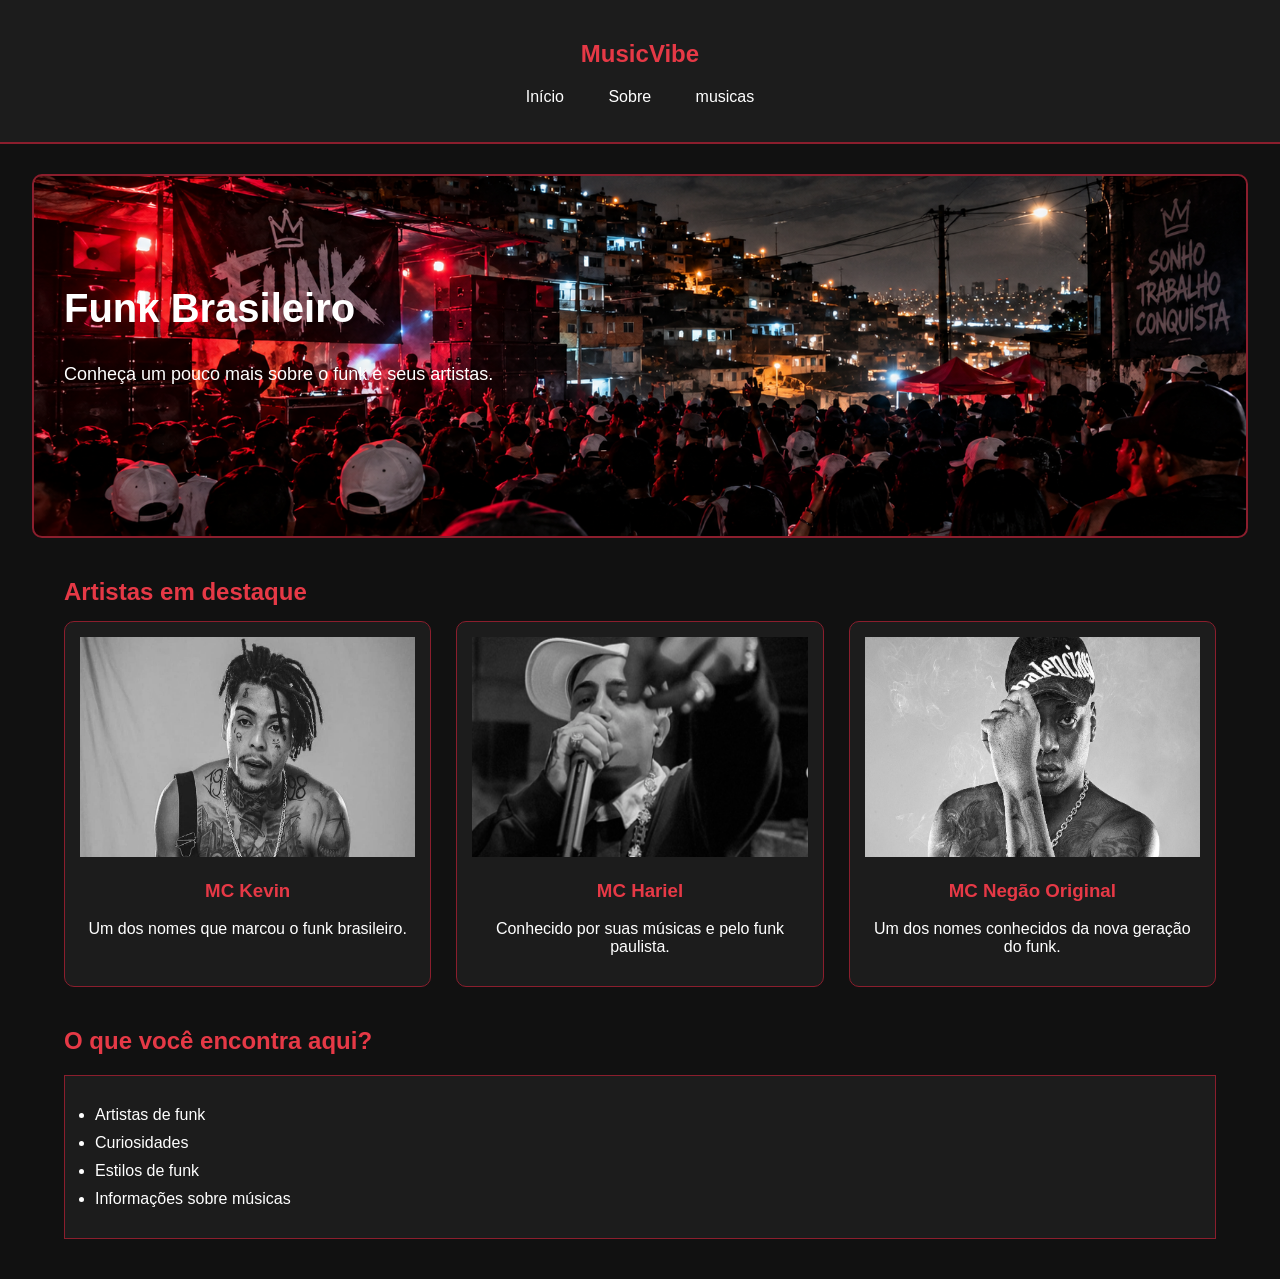
<file: index.html>
<!DOCTYPE html>
<html lang="pt-br">

<head>
    <meta charset="UTF-8">
    <title>MusicVibe</title>
    <link rel="stylesheet" href="css/styles.css">
</head>

<body>

    <nav>
        <h1>MusicVibe</h1>

        <ul>
            <li><a href="index.html">Início</a></li>
            <li><a href="sobre.html">Sobre</a></li>
            <li><a href="musicas.html">musicas</a></li>
        </ul>
    </nav>

    <div class="banner">
        <h2>Funk Brasileiro</h2>
        <p>Conheça um pouco mais sobre o funk e seus artistas.</p>
    </div>

    <div class="conteudo">

        <h2>Artistas em destaque</h2>

        <div class="cards">

            <div class="card">
                <img src="mc-kevin.jpg">
                <h3>MC Kevin</h3>
                <p>Um dos nomes que marcou o funk brasileiro.</p>
            </div>

            <div class="card">
                <img src="mc-hariel.jpg">
                <h3>MC Hariel</h3>
                <p>Conhecido por suas músicas e pelo funk paulista.</p>
            </div>

            <div class="card">
                <img src="mc-negao_original.jpeg">
                <h3>MC Negão Original</h3>
                <p>Um dos nomes conhecidos da nova geração do funk.</p>
            </div>

        </div>

        <h2>O que você encontra aqui?</h2>

        <ul class="lista">
            <li>Artistas de funk</li>
            <li>Curiosidades</li>
            <li>Estilos de funk</li>
            <li>Informações sobre músicas</li>
        </ul>

    </div>

</body>
</html>
</file>
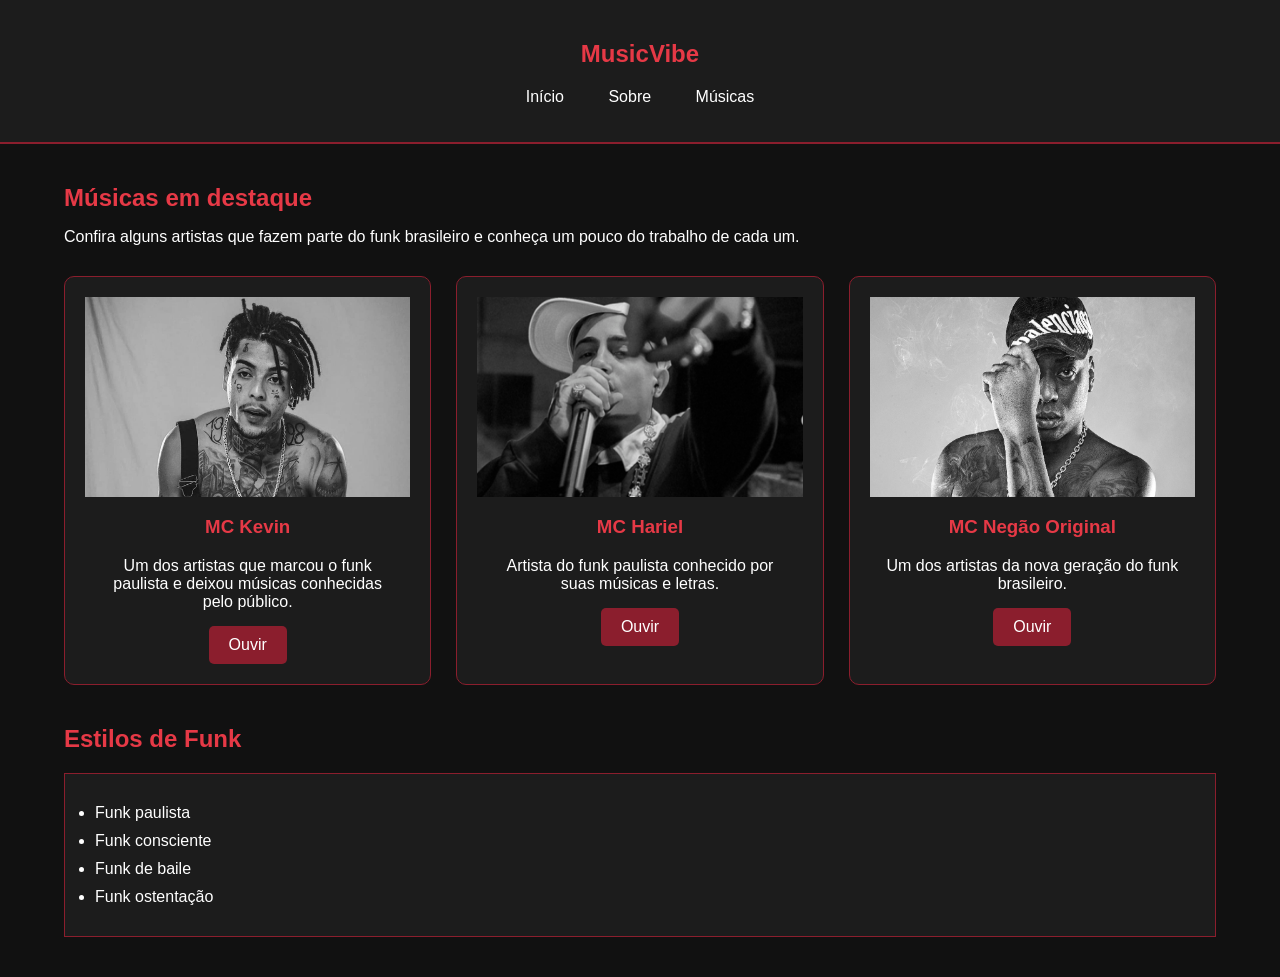
<file: musicas.html>
<!DOCTYPE html>
<html lang="pt-br">

<head>
    <meta charset="UTF-8">
    <title>MusicVibe - Músicas</title>
    <link rel="stylesheet" href="css/styles.css">
</head>

<body>

    <nav>
        <h1>MusicVibe </h1>

        <ul>
            <li><a href="index.html">Início</a></li>
            <li><a href="sobre.html">Sobre</a></li>
            <li><a href="musicas.html">Músicas</a></li>
        </ul>
    </nav>

    <div class="conteudo">

        <h2>Músicas em destaque </h2>

        <p>
            Confira alguns artistas que fazem parte do funk brasileiro
            e conheça um pouco do trabalho de cada um.
        </p>

        <div class="musicas">

            <div class="musica">
                <img src="mc-kevin.jpg">

                <h3>MC Kevin</h3>

                <p>
                    Um dos artistas que marcou o funk paulista
                    e deixou músicas conhecidas pelo público.
                </p>

                <a href="https://www.youtube.com/@McKevinOficial" target="_blank "> Ouvir </a>
               
            </div>

            <div class="musica">
                <img src="mc-hariel.jpg">

                <h3>MC Hariel</h3>

                <p>
                    Artista do funk paulista conhecido por
                    suas músicas e letras.
                </p>

                <a href="https://www.youtube.com/@MCHarielOriginal" target="_blank "> Ouvir </a>
            </div>

            <div class="musica">
                <img src="mc-negao_original.jpeg">

                <h3>MC Negão Original</h3>

                <p>
                    Um dos artistas da nova geração do funk
                    brasileiro.
                </p>

                <a href="https://www.youtube.com/channel/UCuRGk7Q3-HzP036f6iCGwGg" target="_blank "> Ouvir </a>
            </div>

        </div>

        <h2> Estilos de Funk</h2>

        <ul class="lista">
            <li>Funk paulista</li>
            <li>Funk consciente</li>
            <li>Funk de baile</li>
            <li>Funk ostentação</li>
        </ul>

    </div>



</body>
</html>
</file>
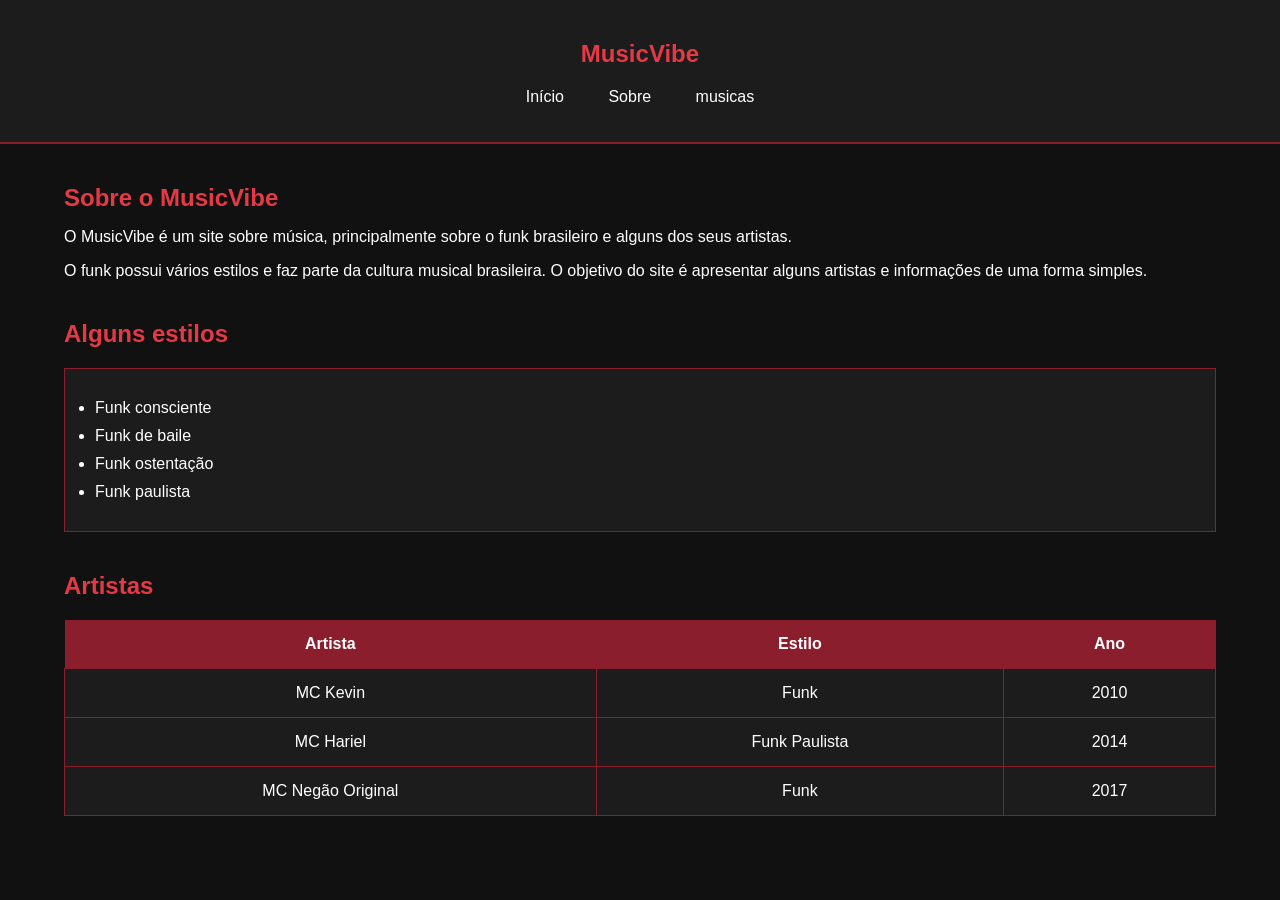
<file: sobre.html>
<!DOCTYPE html>
<html lang="pt-br">

<head>
    <meta charset="UTF-8">
    <title>Sobre - MusicVibe</title>
    <link rel="stylesheet" href="css/styles.css">
</head>

<body>

    <nav>
        <h1>MusicVibe</h1>

        <ul>
            <li><a href="index.html">Início</a></li>
            <li><a href="sobre.html">Sobre</a></li>
            <li><a href="musicas.html">musicas</a></li>
        </ul>
    </nav>

    <div class="conteudo">

        <h2>Sobre o MusicVibe</h2>

        <p>
            O MusicVibe é um site sobre música, principalmente sobre
            o funk brasileiro e alguns dos seus artistas.
        </p>

        <p>
            O funk possui vários estilos e faz parte da cultura musical
            brasileira. O objetivo do site é apresentar alguns artistas
            e informações de uma forma simples.
        </p>

        <h2>Alguns estilos</h2>

        <ul class="lista">
            <li>Funk consciente</li>
            <li>Funk de baile</li>
            <li>Funk ostentação</li>
            <li>Funk paulista</li>
        </ul>

        <h2>Artistas</h2>

        <table>

            <tr>
                <th>Artista</th>
                <th>Estilo</th>
                <th>Ano</th>
            </tr>

            <tr>
                <td>MC Kevin</td>
                <td>Funk</td>
                <td>2010</td>
            </tr>

            <tr>
                <td>MC Hariel</td>
                <td>Funk Paulista</td>
                <td>2014</td>
            </tr>

            <tr>
                <td>MC Negão Original</td>
                <td>Funk</td>
                <td>2017</td>
            </tr>

        </table>

    </div>



</body>
</html>
</file>
<file: css/styles.css>
body {
    background-color: #111111;
    color: white;
    font-family: Arial;
    margin: 0;
}

nav {
    background-color: #1c1c1c;
    padding: 20px;
    border-bottom: 2px solid #8b1e2d;
}

nav h1 {
    color: #e63946;
    text-align: center;
}

nav ul {
    text-align: center;
    padding: 0;
}

nav li {
    display: inline;
    margin: 20px;
}

nav a {
    color: white;
    text-decoration: none;
}

nav a:hover {
    color: #e63946;
}

.banner {
    width: 90%;
    height: 300px;
    margin: 30px auto;
    padding: 30px;

    background-image: url("../funk.jpg");
    background-size: cover;
    background-position: center;

    border: 2px solid #8b1e2d;
    border-radius: 10px;
}

.banner h2 {
    font-size: 40px;
    margin-top: 80px;
}

.banner p {
    font-size: 18px;
}

.conteudo {
    width: 90%;
    margin: 30px auto;
}

.conteudo h2 {
    color: #e63946;
    margin-top: 40px;
    margin-bottom: 15px;
}

.conteudo p {
    margin-bottom: 15px;
}

.cards {
    display: flex;
    gap: 25px;
}

.card {
    width: 33%;
    background-color: #1c1c1c;
    padding: 15px;
    border: 1px solid #8b1e2d;
    border-radius: 10px;
    text-align: center;
}

.card img {
    width: 100%;
    height: 220px;
}

.card h3 {
    color: #e63946;
}

.lista {
    background-color: #1c1c1c;
    padding: 20px;
    border: 1px solid #8b1e2d;
    margin-top: 20px;
    margin-bottom: 40px;
}

.lista li {
    margin: 10px;
}

.musicas {
    display: flex;
    gap: 25px;
    margin-top: 30px;
}

.musica {
    width: 30%;
    background-color: #1c1c1c;
    padding: 20px;
    border: 1px solid #8b1e2d;
    border-radius: 10px;
    text-align: center;
}

.musica img {
    width: 100%;
    height: 200px;
}

.musica h3 {
    color: #e63946;
    margin-top: 15px;
}

.musica p {
    margin: 15px;
}

.musica a {
    display: inline-block;
    background-color: #8b1e2d;
    color: white;
    text-decoration: none;
    padding: 10px 20px;
    border-radius: 5px;
}

.musica a:hover {
    background-color: #e63946;
}

table {
    width: 100%;
    margin-top: 20px;
    border-collapse: collapse;
}

th {
    background-color: #8b1e2d;
    color: white;
    padding: 15px;
}

td {
    background-color: #1c1c1c;
    padding: 15px;
    text-align: center;
    border: 1px solid #8b1e2d;
}
</file>
